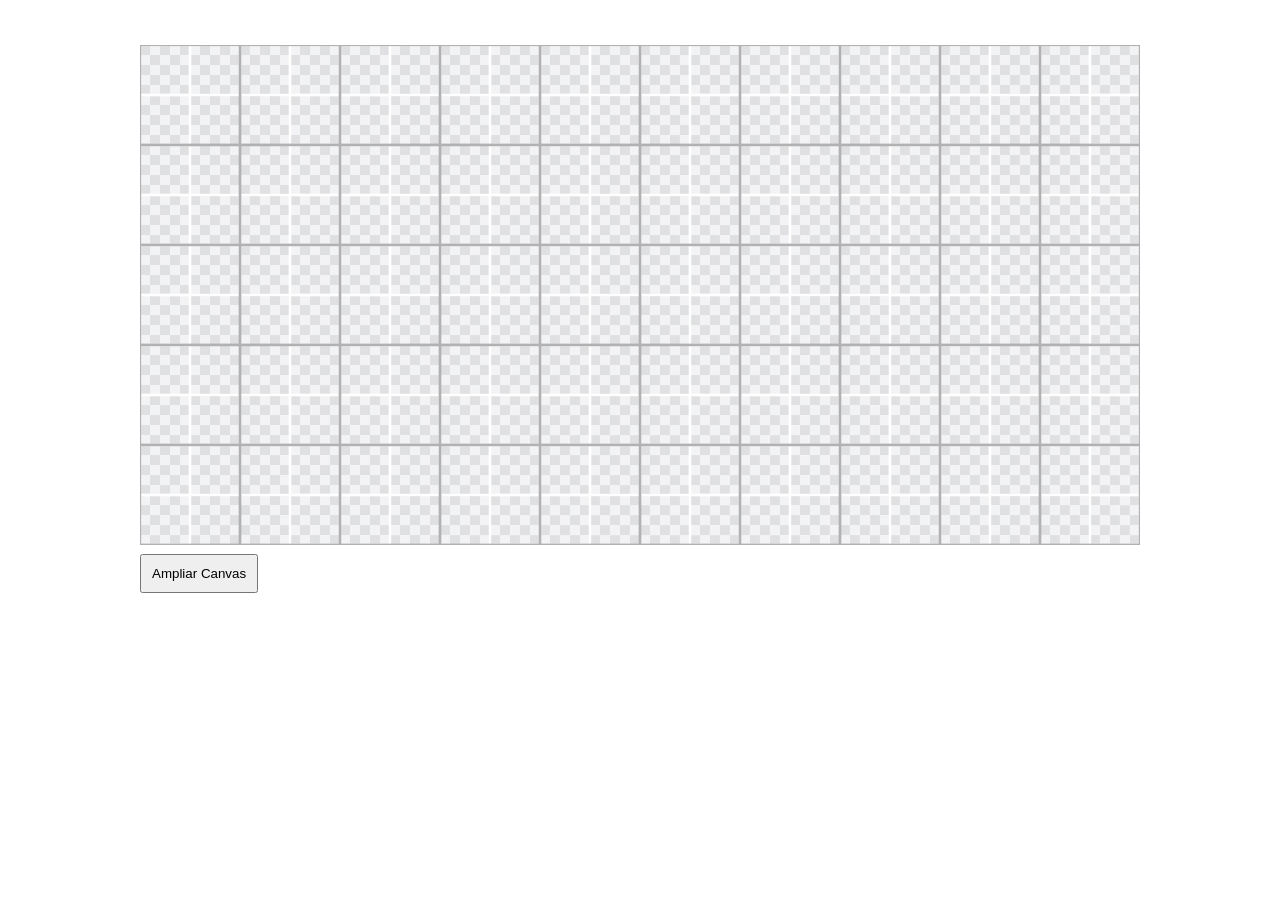
<file: 00.INTRODUCCI-N-A-CANVAS/00.INTRODUCCIÓN-A-CANVAS/01b.PREPARANDO NUESTRO LIENZO - RESUELTO/index.html>
<!doctype html>
<html>
<head>
<meta charset="utf-8">
<title>CANVAS</title>
<link href="css/estilo.css" type="text/css" rel="stylesheet" media="">
</head>

<body>

<div id="vertical"></div>

<div id="contenedor">

	<canvas id="lienzo" width="1000px" height="500px"></canvas>

	<button id="btnAmpliar" onclick="ampliar()">Ampliar Canvas</button>

</div>

<script  src="js/script.js"></script>
</body>
</html>
</file>
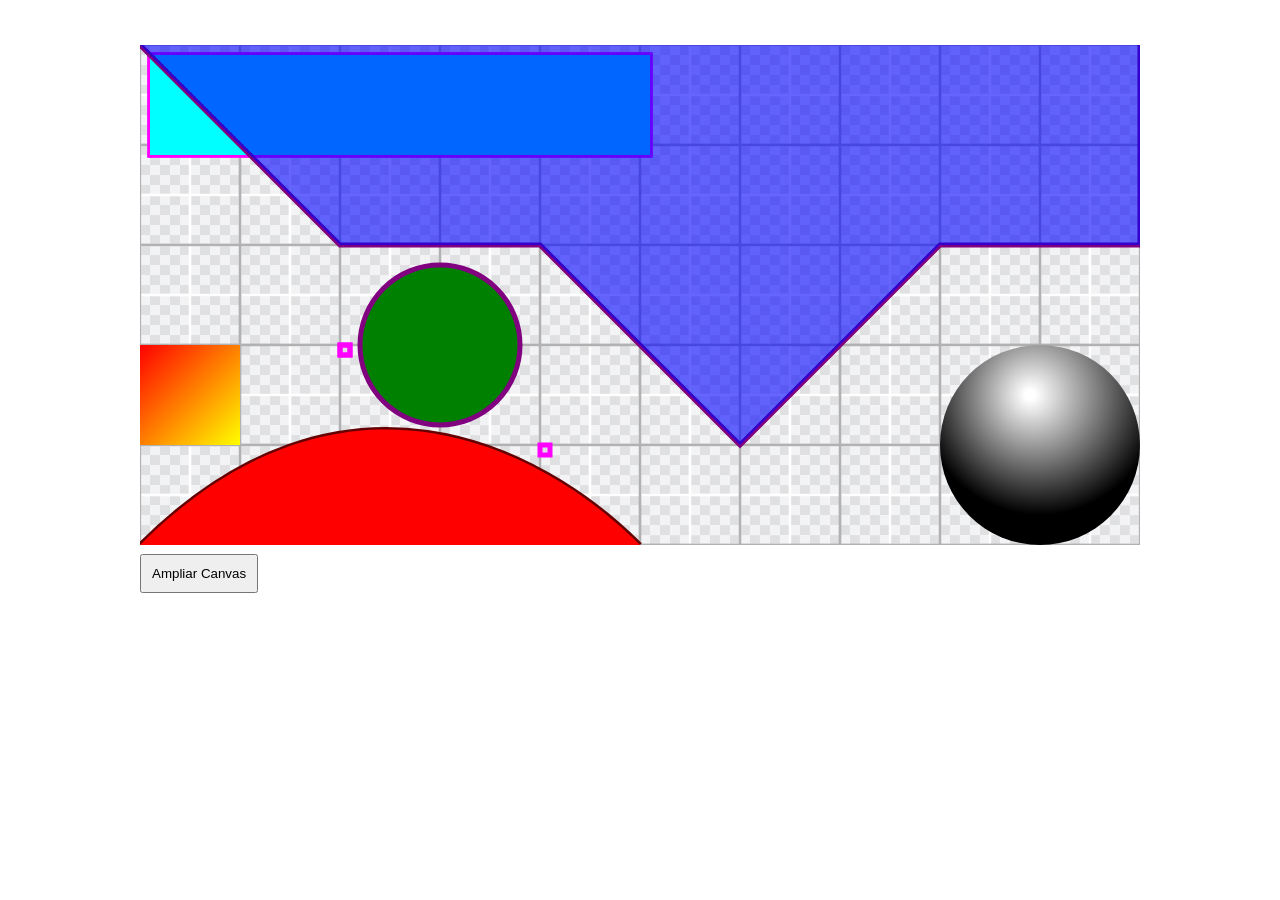
<file: 00.INTRODUCCI-N-A-CANVAS/00.INTRODUCCIÓN-A-CANVAS/02b.FIGURAS GEOMETRICAS - RESUELTO/index.html>
<!doctype html>
<html>
<head>
<meta charset="utf-8">
<title>CANVAS</title>
<link href="css/estilo.css" type="text/css" rel="stylesheet" media="">
</head>

<body>

<div id="vertical"></div>

<div id="contenedor">

	<canvas id="lienzo" width="1000px" height="500px"></canvas>

	<button id="btnAmpliar" onclick="ampliar()">Ampliar Canvas</button>

</div>

<script  src="js/script.js"></script>
<script  src="js/canvas.js"></script>
</body>
</html>
</file>
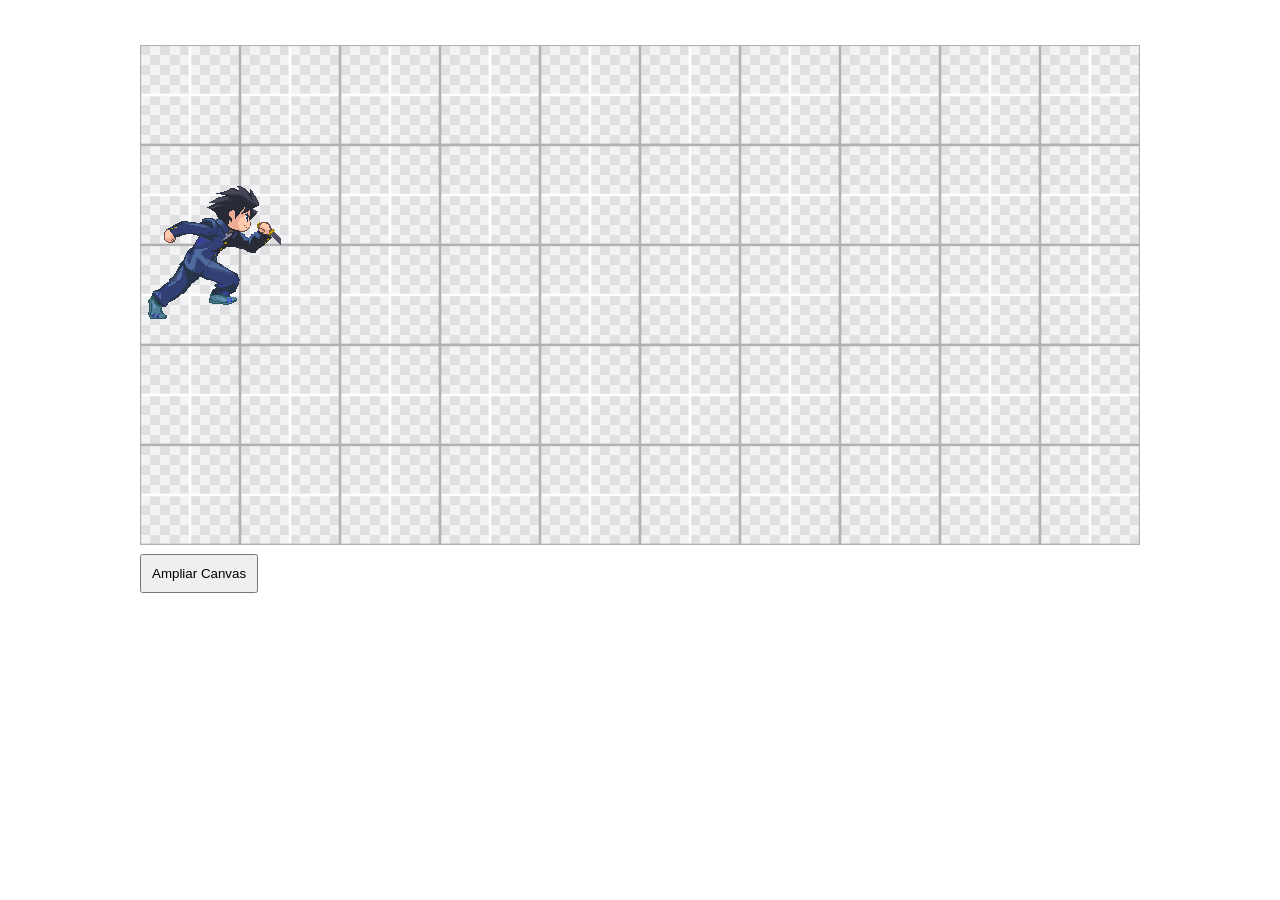
<file: 00.INTRODUCCI-N-A-CANVAS/00.INTRODUCCIÓN-A-CANVAS/05b.LINEA DE TIEMPO EN CANVAS - RESUELTO/index.html>
<!doctype html>
<html>
<head>
<meta charset="utf-8">
<title>CANVAS</title>
<link href="css/estilo.css" type="text/css" rel="stylesheet" media="">
</head>

<body>

<div id="vertical"></div>

<div id="contenedor">

	<canvas id="lienzo" width="1000px" height="500px"></canvas>

	<button id="btnAmpliar" onclick="ampliar()">Ampliar Canvas</button>

</div>

<script  src="js/script.js"></script>
<script  src="js/canvas.js?v=1"></script>
</body>
</html>
</file>
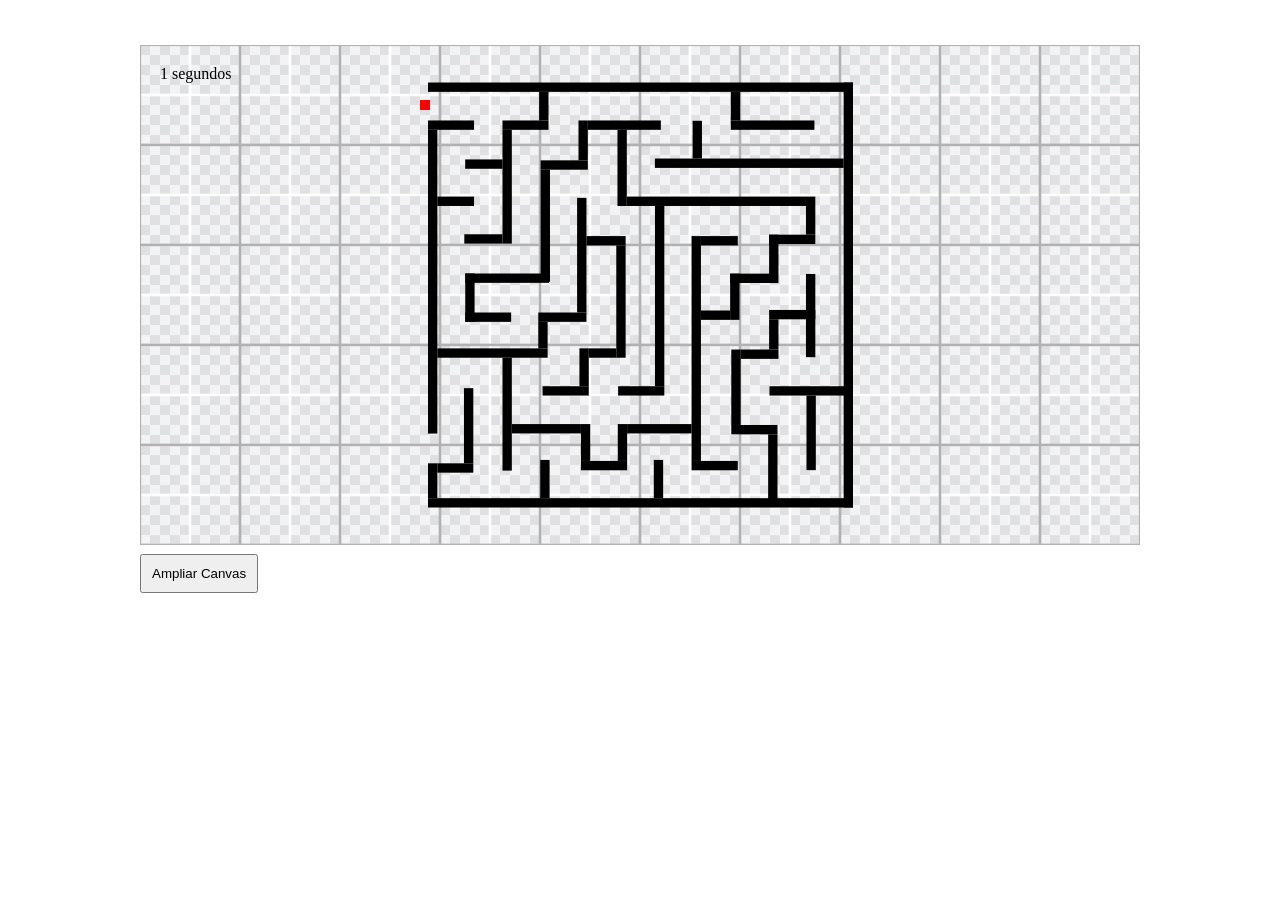
<file: 00.INTRODUCCI-N-A-CANVAS/00.INTRODUCCIÓN-A-CANVAS/07b.LABERINTO- RESUELTO/index.html>
<!doctype html>
<html>
<head>
<meta charset="utf-8">
<title>CANVAS</title>
<link href="css/estilo.css" type="text/css" rel="stylesheet" media="">
</head>

<body>

<div id="vertical"></div>

<div id="contenedor">

	<canvas id="lienzo" width="1000px" height="500px"></canvas>

	<button id="btnAmpliar" onclick="ampliar()">Ampliar Canvas</button>

	<div id="temporizador">
		
		<span>0</span> segundos
	</div>

</div>

<script  src="js/script.js"></script>
<script  src="js/canvas.js"></script>
</body>
</html>
</file>
<file: 00.INTRODUCCI-N-A-CANVAS/00.INTRODUCCIÓN-A-CANVAS/01b.PREPARANDO NUESTRO LIENZO - RESUELTO/css/estilo.css>
*{
	margin:0;
	padding:0;
	list-style:none;
	text-decoration:none;
}

body{
	overflow:hidden;
}

#contenedor{
	position:relative;
	margin:5vh auto;
	width:1000px;
	height:500px;
}

#lienzo{
	background:url(../img/grid.jpg);
}

#contenedor button{
	display:block;
	position: relative;
	margin:5px 0;
	padding:10px;
	cursor:pointer;
}

#vertical{
	display:none;
}

@media all and (orientation: portrait){

	#contenedor{
		display:none;
	}

	#vertical{
		display:block;
		position:fixed;
		width:100%;
		height:100vh;
		z-index:1;
		background:url(../img/vertical.jpg);
		background-size:cover;
		background-position:center;
	}

}
</file>
<file: 00.INTRODUCCI-N-A-CANVAS/00.INTRODUCCIÓN-A-CANVAS/02b.FIGURAS GEOMETRICAS - RESUELTO/css/estilo.css>
*{
	margin:0;
	padding:0;
	list-style:none;
	text-decoration:none;
}

body{
	overflow:hidden;
}

#contenedor{
	position:relative;
	margin:5vh auto;
	width:1000px;
	height:500px;
}

#lienzo{
	background:url(../img/grid.jpg);
}

#contenedor button{
	display:block;
	position: relative;
	margin:5px 0;
	padding:10px;
	cursor:pointer;
}

#vertical{
	display:none;
}

@media all and (orientation: portrait){

	#contenedor{
		display:none;
	}

	#vertical{
		display:block;
		position:fixed;
		width:100%;
		height:100vh;
		z-index:1;
		background:url(../img/vertical.jpg);
		background-size:cover;
		background-position:center;
	}

}
</file>
<file: 00.INTRODUCCI-N-A-CANVAS/00.INTRODUCCIÓN-A-CANVAS/05b.LINEA DE TIEMPO EN CANVAS - RESUELTO/css/estilo.css>
*{
	margin:0;
	padding:0;
	list-style:none;
	text-decoration:none;
}

body{
	overflow:hidden;
}

#contenedor{
	position:relative;
	margin:5vh auto;
	width:1000px;
	height:500px;
}

#lienzo{
	background:url(../img/grid.jpg);
}

#contenedor button{
	display:block;
	position: relative;
	margin:5px 0;
	padding:10px;
	cursor:pointer;
}

#vertical{
	display:none;
}

@media all and (orientation: portrait){

	#contenedor{
		display:none;
	}

	#vertical{
		display:block;
		position:fixed;
		width:100%;
		height:100vh;
		z-index:1;
		background:url(../img/vertical.jpg);
		background-size:cover;
		background-position:center;
	}

}
</file>
<file: 00.INTRODUCCI-N-A-CANVAS/00.INTRODUCCIÓN-A-CANVAS/07b.LABERINTO- RESUELTO/css/estilo.css>
*{
	margin:0;
	padding:0;
	list-style:none;
	text-decoration:none;
}

body{
	overflow:hidden;
}

#contenedor{
	position:relative;
	margin:5vh auto;
	width:1000px;
	height:500px;
}

#lienzo{
	background:url(../img/grid.jpg);
}

#contenedor button{
	display:block;
	position: relative;
	margin:5px 0;
	padding:10px;
	cursor:pointer;
}

#vertical{
	display:none;
}

#temporizador{
	position:absolute;
	top:0;
	left:0;
	padding:20px;
}

@media all and (orientation: portrait){

	#contenedor{
		display:none;
	}

	#vertical{
		display:block;
		position:fixed;
		width:100%;
		height:100vh;
		z-index:1;
		background:url(../img/vertical.jpg);
		background-size:cover;
		background-position:center;
	}

}
</file>
